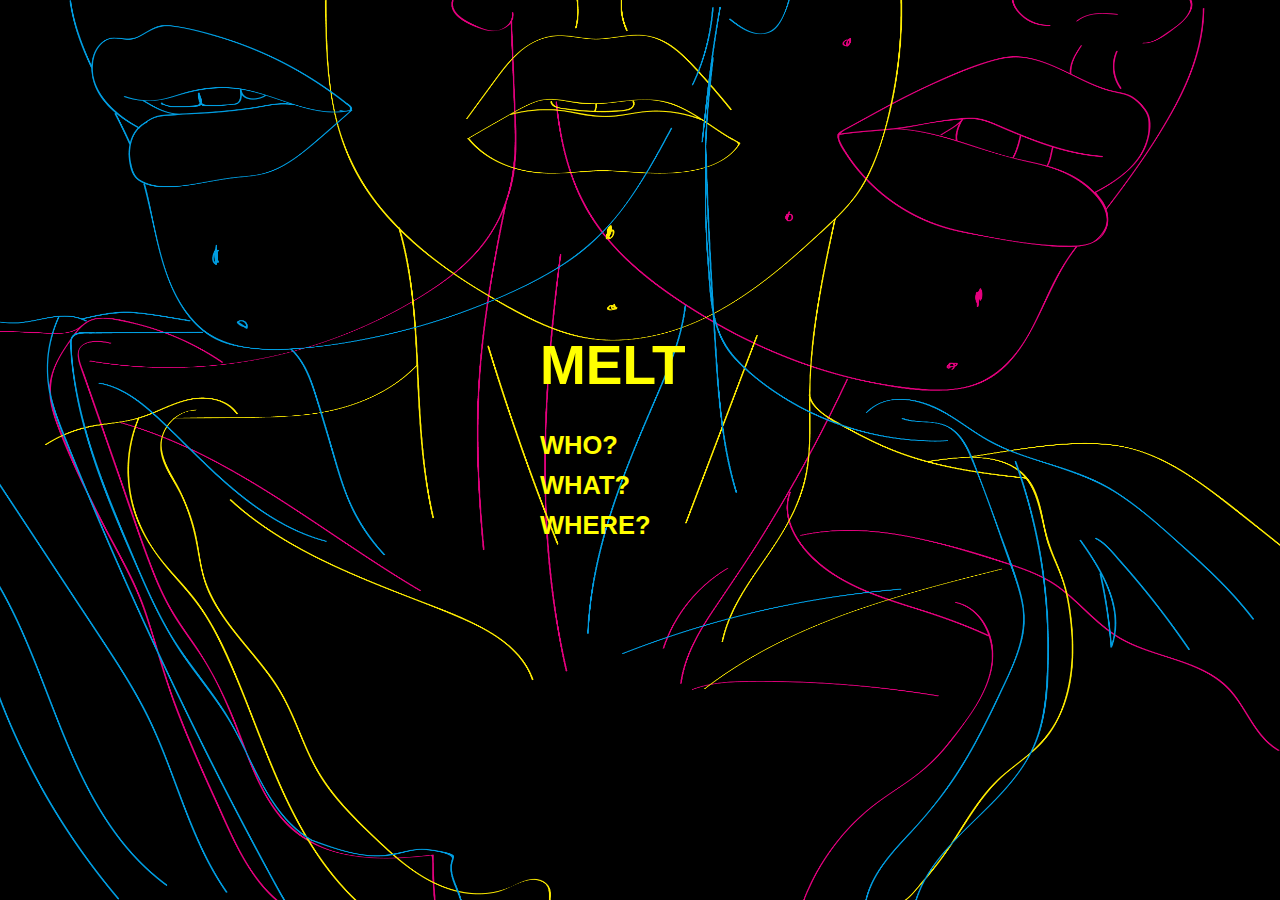
<file: index.html>
<!doctype html>
<html>
<head>
<meta charset="UTF-8">
<title>MELT</title>
<link href="style.css" rel="stylesheet" type="text/css">
<style>

h1 { font-size: 55px;

padding-bottom: 20px;
}

  h1, h2 {
  color:yellow;
  }

    #home {
        width: 200px;

        }
	#home a{
		transition: all 1.5s ease-in-out;
	  -webkit-transition: all 1.5s ease-in-out;
		text-decoration: none;
	}
	
	#home a:hover {
		font-size: 35px;
	}

</style>
</head>
<body>
	
<div class="sfondo">
<div id="home"><h1>MELT</h1>


<a href="Curriculum-Vitae.html"><h2>WHO?</h2></a>

<a href="Portfolio.html"><h2>WHAT?</h2></a>

<a href="Contacts.html"><h2>WHERE?</h2></a></div>
</div>

</body>
</html>
</file>
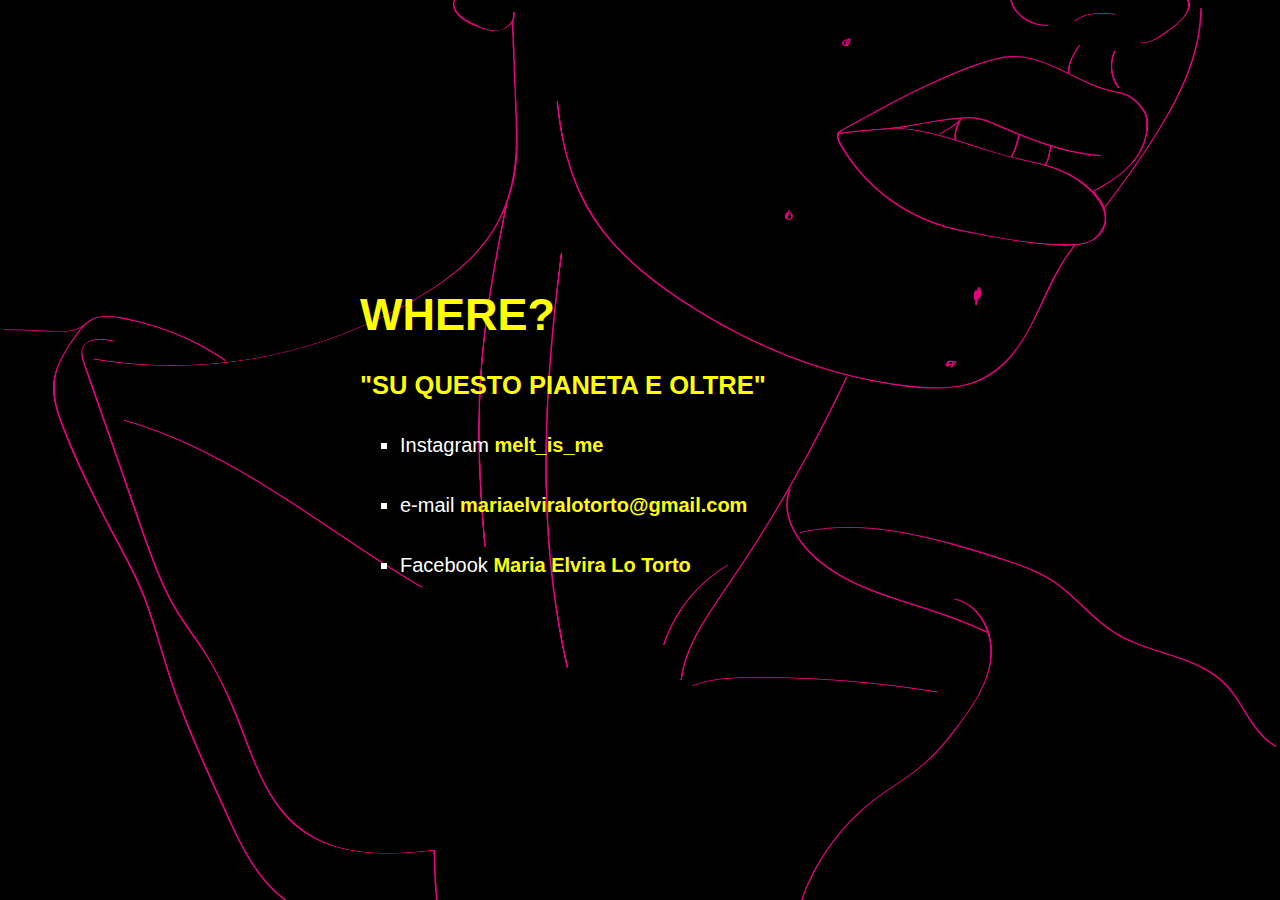
<file: Contacts.html>
<!doctype html>
<html>
<head>
<meta charset="UTF-8">
<title>MELT|Where?</title>
  <link rel="stylesheet" href="style.css">
</head>
<body>
<div class="sfondo contacts">
<div class="container"><a href="index.html" style="text-decoration: none"><h1>WHERE?</h1></a>
<h2 style="padding-top: 50px; padding-bottom: 20px;"> "SU QUESTO PIANETA E OLTRE"</h2>
<ul class="contatti" style="list-style-type:square;">
  <li>Instagram <a href="https://www.instagram.com/melt_is_me/" target="_blank" style="text-decoration: none" class="link">melt_is_me</a></li>

  <li>e-mail <a href="mailto:mariaelviralotorto@gmail.com" target="_blank" style="text-decoration: none" class="link">mariaelviralotorto@gmail.com</a></li>

  <li>Facebook <a href="https://www.facebook.com/MariaElviraLoTorto" target="_blank" style="text-decoration: none;" class="link">Maria Elvira Lo Torto</a></li> </ul>
</div>
</div>
	</body>
	</html>
</file>
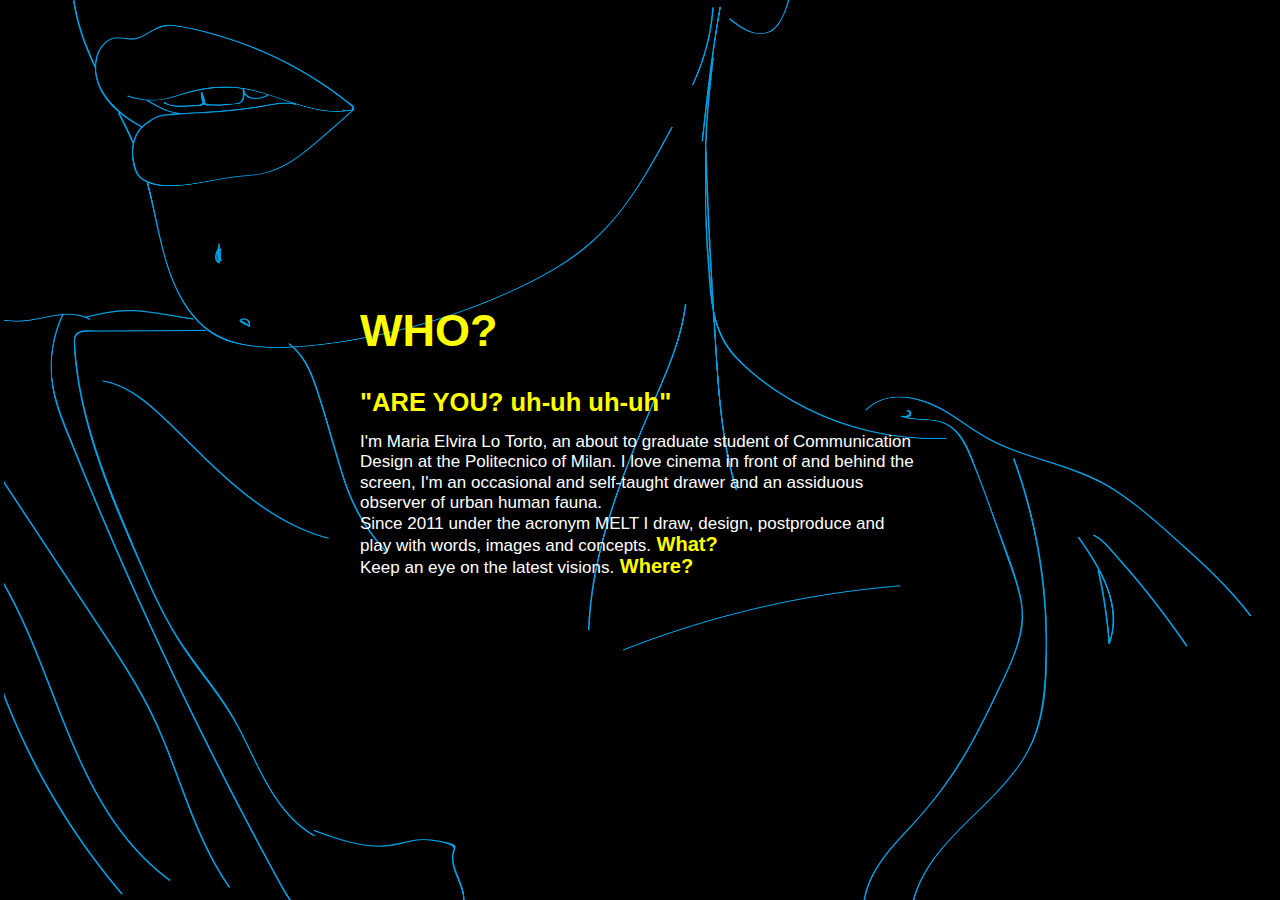
<file: Curriculum-Vitae.html>
<!doctype html>
<html>
<head>
<meta charset="UTF-8">
<title>MELT|Who?</title>
<link rel="stylesheet" href="style.css">
</head>
<body>
	
<div class="sfondo curriculum"> 
<div class="container" style="z-index: 9999;">
  <a href="index.html" style="text-decoration: none"><h1>WHO?</h1></a>

<h2 style="padding-top: 50px;
    padding-bottom: 20px;">"ARE YOU? uh-uh uh-uh"</h2>

  <p align="left">I'm Maria Elvira Lo Torto, an about to graduate student of Communication Design at the Politecnico of Milan. I love cinema in front of and behind the screen, I'm an occasional and self-taught drawer and an assiduous observer of urban human fauna.</p>
<p>Since 2011 under the acronym MELT I draw, design, postproduce and play with words, images and concepts.<a href="Portfolio.html" style="text-decoration: none" class="link"> What?</a></p>
<p>Keep an eye on the latest visions.<a href="Contacts.html" style="text-decoration: none" class="link"> Where?</a></p>
</div>
</div>

</body>
</html>
</file>
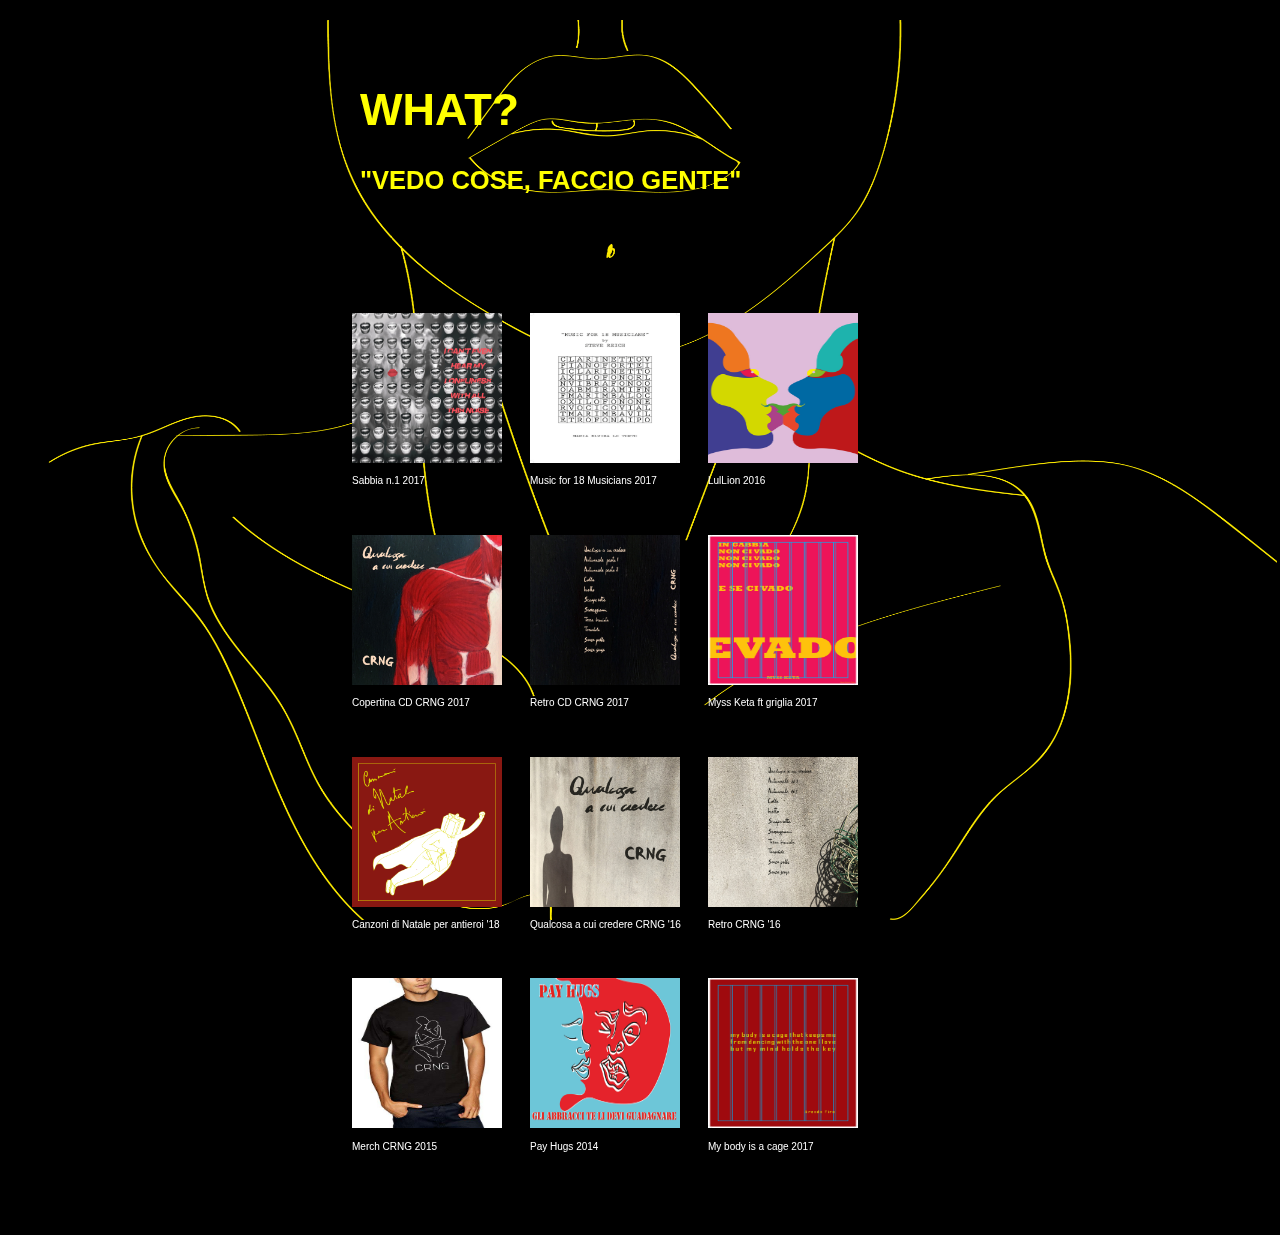
<file: Portfolio.html>
<!doctype html>
<html>
<head>
<meta charset="UTF-8">
<meta name="viewport" content="width=device-width, initial-scale=1">
<title>MELT|What?</title>
	  <link rel="stylesheet" href="style.css">
<link rel="stylesheet" type="text/css" media="all" href="css/styles.css">
  <link rel="stylesheet" type="text/css" media="all" href="css/jquery.lightbox-0.5.css">
  <script type="text/javascript" charset="utf-8" src="js/jquery-1.9.1.min.js"></script>
  <script type="text/javascript" charset="utf-8" src="js/jquery.lightbox-0.5.min.js"></script>

</head>
	
	<style>
	
		
		</style>

<body>
<div class="sfondo portfolio"> </div>	
<div class="container_text--portfolio"><div class="container"><div><a href="index.html" style="text-decoration: none"><h1>WHAT?</h1></a>

<h2 style="padding-top: 50px;
    padding-bottom: 20px;">"VEDO COSE, FACCIO GENTE"</h2></div></div></div>
	
<div class="container_foto">
<div id="wrapper" style="z-index: 30;">
    <div id="content">
    
      
      <div class="photos">
        <ul class="clearfix">
        
          <li><a href="immagini-portfolio/1.jpg" rel="lightbox"><img src="immagini-portfolio/1.jpg" width="150" height="150"><p>Sabbia n.1 2017</p></a></li>
		
		  <li><a href="immagini-portfolio/2.jpg" rel="lightbox"><img src="immagini-portfolio/2.jpg" width="150" height="150"><p>Music for 18 Musicians 2017</p></a></li>
			
		  <li><a href="immagini-portfolio/3.jpg" rel="lightbox"><img src="immagini-portfolio/3.jpg" width="150" height="150"><p>LulLion 2016</p></a></li>
			
		  <li><a href="immagini-portfolio/4.jpg" rel="lightbox"><img src="immagini-portfolio/4.jpg" width="150" height="150"><p>Copertina CD CRNG 2017</p></a></li>
			
		  <li><a href="immagini-portfolio/5.jpg" rel="lightbox"><img src="immagini-portfolio/5.jpg" width="150" height="150"><p>Retro CD CRNG 2017</p></a></li>
		  
		  <li><a href="immagini-portfolio/6.jpg" rel="lightbox"><img src="immagini-portfolio/6.jpg" width="150" height="150"><p>Myss Keta ft griglia 2017</p></a></li>
		
		  <li><a href="immagini-portfolio/7.jpg" rel="lightbox"><img src="immagini-portfolio/7.jpg" width="150" height="150"><p>Canzoni di Natale per antieroi '18</p></a></li>
			
		  <li><a href="immagini-portfolio/8.jpg" rel="lightbox"><img src="immagini-portfolio/8.jpg" width="150" height="150"><p>Qualcosa a cui credere CRNG '16</p></a></li>
			
		  <li><a href="immagini-portfolio/9.jpg" rel="lightbox"><img src="immagini-portfolio/9.jpg" width="150" height="150"><p>Retro CRNG '16</p></a></li>
			
		  <li><a href="immagini-portfolio/10.jpg" rel="lightbox"><img src="immagini-portfolio/10.jpg" width="150" height="150"><p>Merch CRNG 2015</p></a></li>
		  
	      <li><a href="immagini-portfolio/11.jpg" rel="lightbox"><img src="immagini-portfolio/11.jpg" width="150" height="150"><p>Pay Hugs 2014</p></a></li>
		
		  <li><a href="immagini-portfolio/12.jpg" rel="lightbox"><img src="immagini-portfolio/12.jpg" width="150" height="150"><p>My body is a cage 2017</p></a></li>

          
         
        </ul>
      </div>
      

    </div> 
	</div>
	</div>
	
<script type="text/javascript">
$(function(){
  $('a[rel=lightbox]').lightBox({
    containerResizeSpeed: 250,
    fixedNavigation: true
  });
  $('a[rel=2ndlightbox]').lightBox({
    overlayBgColor: '#fff',
    overlayOpacity: 0.7
  });
});
</script>
</body>
</html>
</file>
<file: style.css>
* {
	margin: 0;
}

body {font-family: "Helvetica";
background-color: black;
line-height: 1.2em;
font-weight: 500;
font-style: normal;
font-size: 17px;}

p { color: white;
}
ul {color: white;
font-size: 20px;}

h1 { 
	font-size: 45px;
}

h1, h2, h3 {
color:yellow;
}
#home a:visited .bigger h2, .container a:visited h1, .container a:visited h2, a:visited {
	color: #FFEB54;
}

.container { 
	position: relative; 
    width: 560px;
	z-index: 10;
	margin: 0 20px;
    }

    .link {font-weight: bold;
    color: yellow;
  font-size: 20px;}


.sfondo {
	position: absolute;
	display: flex;
	align-items: center;
	justify-content: center;
	width: 100%;
	overflow-x: hidden;
	height: 100%;
	background: url(immagini/sfondo-home.jpg) top no-repeat;
	background-size: cover;
}

.sfondo.curriculum {
	background: url(immagini/sfondo-curriculum.jpg) center top no-repeat;
	background-size: contain;
}

.sfondo.contacts {
	background: url(immagini/sfondo-contacts.jpg) center top no-repeat;
	background-size: contain;
}


.sfondo.portfolio {
	position: fixed;
	background: url(immagini/sfondo-portfolio.jpg) center top no-repeat;
	background-size: contain;
}

.portfolio .container {
	display: flex;
    width: 100%;
	justify-content: center;
}

.container_text--portfolio {
	display: flex; 
	height: 30vh;
	justify-content: center;
	align-items: center;
	margin-top: 20px;
}

#home h2 {
	line-height: 40px;
}

#home h1 {
	padding-bottom: 50px;
}


img {
	z-index: 0;
	opacity: 1;
}

.contatti li a {
	
	line-height: 3em;
}

.container_foto {
	display: flex;
	width: 100vw;
	justify-content: center;
}
</file>
<file: css/styles.css>
/* page structure */
#wrapper {
	position:absolute;
  display: block;
  max-width: 750px;
  min-width: 300px;
  margin: 0 auto;
/*	top: 420px;
  margin-left: 50%;
	left: -320px;*/
	
}

#content {
  display: block;
  margin: 0 20px;
  padding: 14px 18px;
  margin-bottom: 30px;
 
}


/* gallery display */
.photos {
  display: block;
}

.photos ul {
  list-style: none;

}

.photos ul li { display: inline; }

.photos ul li a {
  display: block;
  float: left;
  padding: 4px;
  margin-right: 10px;
   margin-bottom: 30px;
  opacity: 1;
  -webkit-transition: all 0.3s linear;
  -moz-transition: all 0.3s linear;
  transition: all 0.3s linear;
	text-decoration: none;
}

.photos ul li img {
	-webkit-transition: all 0.3s linear;
  -moz-transition: all 0.3s linear;
  transition: all 0.3s linear;
}
.photos ul li img:hover {
padding: 5px;
 background-color: #EDFF00;
}

.photos ul li img:not(:hover) {
	padding: 5px;
}

.photos ul li p {
	margin-left: 5px;
	font-size: 10px;
	text-decoration: none;
}





/* footer */






/* CSS Clearfix */
.clearfix:before, .clearfix:after { content: ""; display: table; }
.clearfix:after { clear: both; }

.clearfix { zoom: 1; } /* IE 6/7 */


/* lightbox hacks */


#lightbox-container-image-data-box {
  display: none !important;
}
</file>
